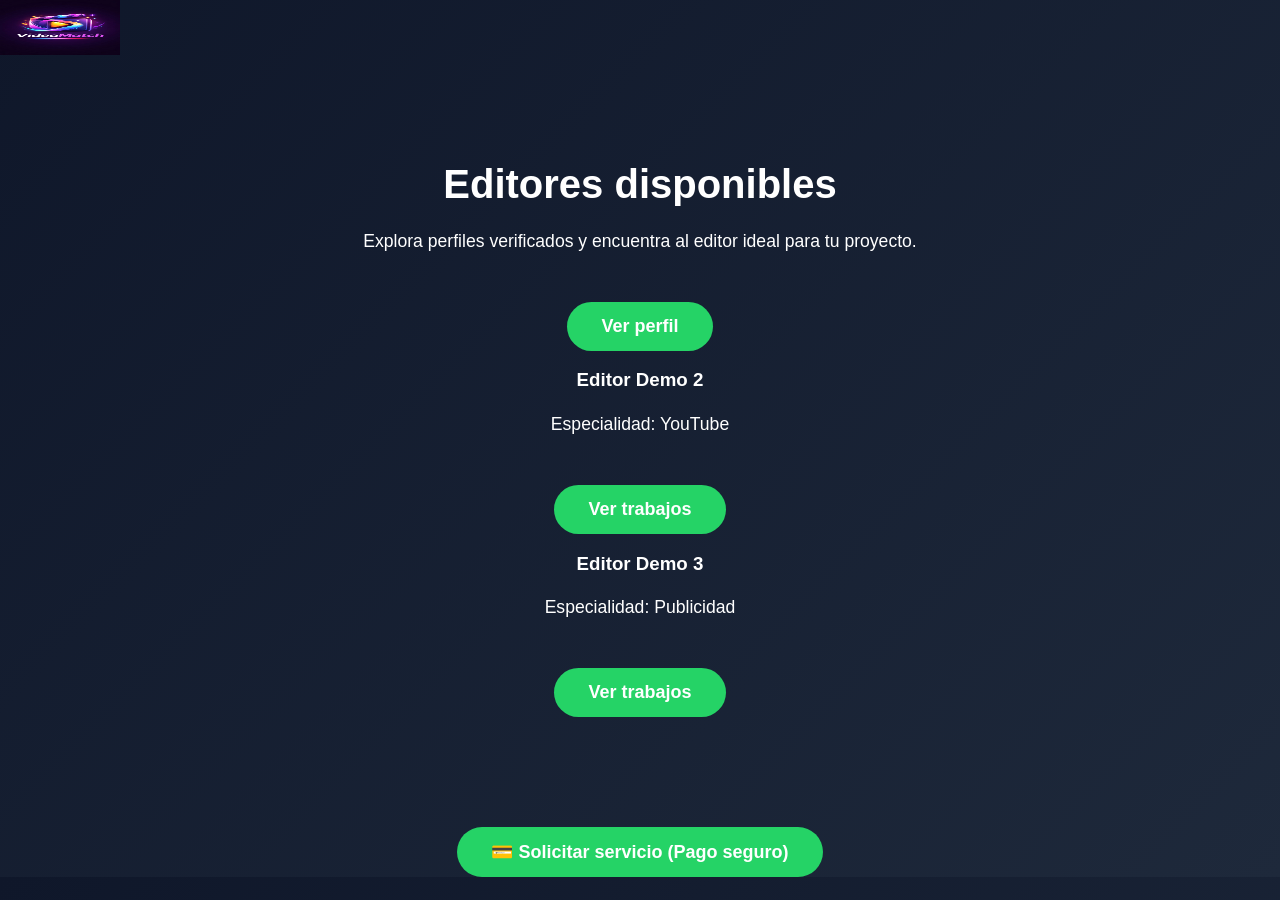
<file: portafolio/index.html>
<!DOCTYPE html>
<html lang="es">
<head>
  <meta charset="UTF-8" />
  <meta name="viewport" content="width=device-width, initial-scale=1.0"/>
  <title>Portafolio de Editores | Videomatch</title>
  <link rel="stylesheet" href="../style.css">
 
</head>
<body>
<header class="site-header">
  <img src="../logo.jpg" alt="Videomatch logo" class="logo">
</header>
  <main class="portfolio-page">
     <div class="container">
    <h1>Editores disponibles</h1>
    <p class="subtitle">
      Explora perfiles verificados y encuentra al editor ideal para tu proyecto.
    </p>

    <div class="portfolio-grid">
      <div class="editor-card">
        <a href="../editores/editor1/"
   class="btn btn-editor">
   Ver perfil
</a>
      <div class="editor-card">
        <h3>Editor Demo 2</h3>
        <p>Especialidad: YouTube</p>
        <a href="#" class="btn btn-cliente">Ver trabajos</a>
      </div>

      <div class="editor-card">
        <h3>Editor Demo 3</h3>
        <p>Especialidad: Publicidad</p>
        <a href="#" class="btn btn-cliente">Ver trabajos</a>
    </div>
  </main>

</body>
</html>
<a href="https://forms.gle/TU_FORMULARIO_CLIENTES"
   class="btn btn-cliente"
   target="_blank">
   💳 Solicitar servicio (Pago seguro)
</a>
</file>
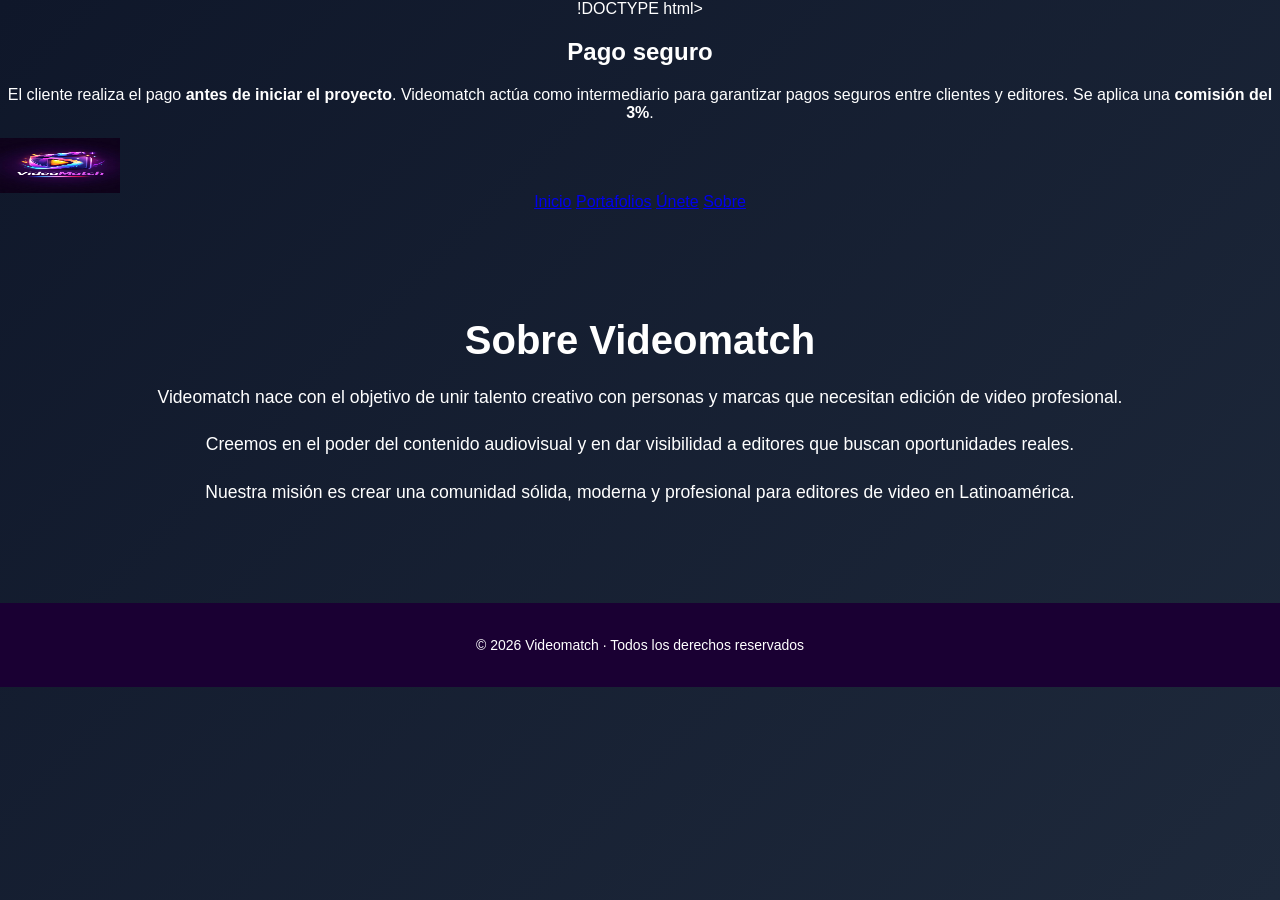
<file: sobre/index.html>
!DOCTYPE html>
<html lang="es">
<head>
  <meta charset="UTF-8">
  <title>Sobre Videomatch</title>
  <link rel="stylesheet" href="../style.css">
</head>
<body>
<section class="info-pago">
  <h2>Pago seguro</h2>
  <p>
    El cliente realiza el pago <strong>antes de iniciar el proyecto</strong>.
    Videomatch actúa como intermediario para garantizar pagos seguros entre
    clientes y editores. Se aplica una <strong>comisión del 3%</strong>.
  </p>
</section>
  <header class="site-header">
  <img src="../logo.jpg" alt="Videomatch logo" class="logo">
</header>
    <a href="../index.html">Inicio</a>
    <a href="../portafolios/index.html">Portafolios</a>
    <a href="../unete/index.html">Únete</a>
    <a href="../sobre/index.html">Sobre</a>
  </nav>
</header>

<main class="container">
  <h1>Sobre Videomatch</h1>

  <p>
    Videomatch nace con el objetivo de unir talento creativo
    con personas y marcas que necesitan edición de video profesional.
  </p>

  <p>
    Creemos en el poder del contenido audiovisual y en dar visibilidad
    a editores que buscan oportunidades reales.
  </p>

  <p>
    Nuestra misión es crear una comunidad sólida, moderna y profesional
    para editores de video en Latinoamérica.
  </p>
</main>

<footer class="footer">
  <p>© 2026 Videomatch · Todos los derechos reservados</p>
</footer>

</body>
</html>
</file>
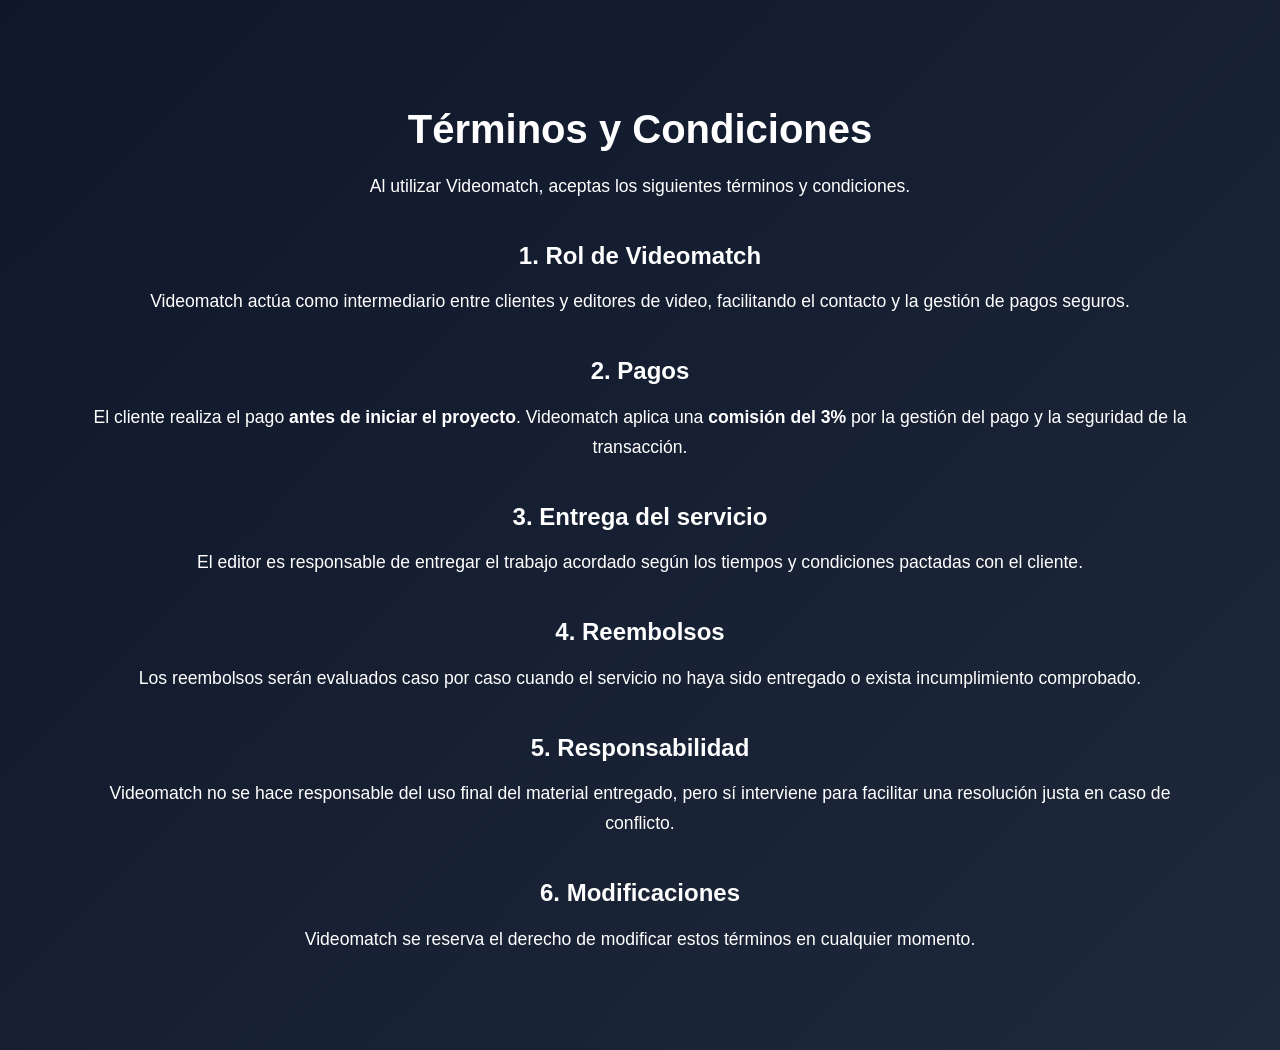
<file: terminos/index.html>
<!DOCTYPE html>
<html lang="es">
<head>
  <meta charset="UTF-8">
  <title>Términos y Condiciones | Videomatch</title>
  <link rel="stylesheet" href="../style.css">
</head>
<body>

<main class="legal-page">
  <div class="container">
    <h1>Términos y Condiciones</h1>

    <p>
      Al utilizar Videomatch, aceptas los siguientes términos y condiciones.
    </p>

    <h2>1. Rol de Videomatch</h2>
    <p>
      Videomatch actúa como intermediario entre clientes y editores de video,
      facilitando el contacto y la gestión de pagos seguros.
    </p>

    <h2>2. Pagos</h2>
    <p>
      El cliente realiza el pago <strong>antes de iniciar el proyecto</strong>.
      Videomatch aplica una <strong>comisión del 3%</strong> por la gestión del
      pago y la seguridad de la transacción.
    </p>

    <h2>3. Entrega del servicio</h2>
    <p>
      El editor es responsable de entregar el trabajo acordado según los tiempos
      y condiciones pactadas con el cliente.
    </p>

    <h2>4. Reembolsos</h2>
    <p>
      Los reembolsos serán evaluados caso por caso cuando el servicio no haya sido
      entregado o exista incumplimiento comprobado.
    </p>

    <h2>5. Responsabilidad</h2>
    <p>
      Videomatch no se hace responsable del uso final del material entregado,
      pero sí interviene para facilitar una resolución justa en caso de conflicto.
    </p>

    <h2>6. Modificaciones</h2>
    <p>
      Videomatch se reserva el derecho de modificar estos términos en cualquier
      momento.
    </p>

  </div>
</main>

</body>
</html>
</file>
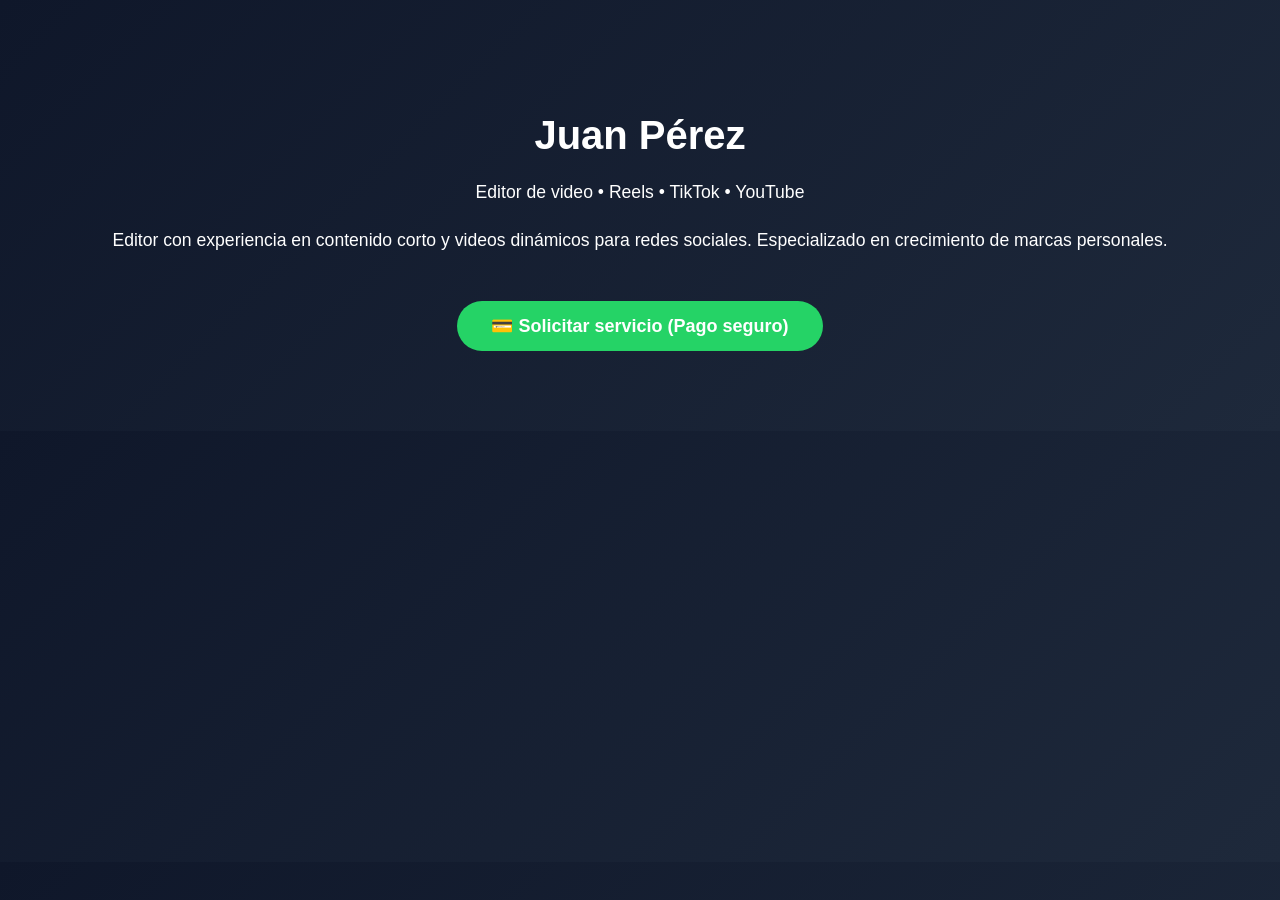
<file: editores/editor1/index.html>
<!DOCTYPE html>
<html lang="es">
<head>
  <meta charset="UTF-8">
  <title>Editor | Videomatch</title>
  <link rel="stylesheet" href="../../style.css">
</head>
<body>

<section class="editor-profile">
  <div class="container">

    <h1>Juan Pérez</h1>
    <p class="editor-role">Editor de video • Reels • TikTok • YouTube</p>

    <p class="editor-desc">
      Editor con experiencia en contenido corto y videos dinámicos para redes
      sociales. Especializado en crecimiento de marcas personales.
    </p>

    <a href="https://forms.gle/TU_FORMULARIO_CLIENTES"
       class="btn btn-cliente"
       target="_blank">
       💳 Solicitar servicio (Pago seguro)
    </a>

  </div>
</section>

</body>
</html>
</file>
<file: style.css>
/* General */
body {
  margin: 0;
  font-family: Arial, sans-serif;
  background: linear-gradient(135deg, #0f172a, #1e293b);
  color: white;
  text-align: center;
}

/* HEADER */
.header {
  padding: 20px;
}

.logo {
  width: 120px;
  animation: flotar 3s ease-in-out infinite;
}

/* ANIMACIÓN */
@keyframes flotar {
  0% { transform: translateY(0px); }
  50% { transform: translateY(-10px); }
  100% { transform: translateY(0px); }
}

/* HERO */
.hero {
  margin-top: 50px;
}

.hero h2 {
  font-size: 32px;
  margin-bottom: 10px;
}

.hero p {
  color: #cbd5f5;
  margin-bottom: 30px;
}

/* BOTONES */
.buttons {
  display: flex;
  justify-content: center;
  gap: 20px;
}

.btn {
  background: #3b82f6;
  border: none;
  padding: 12px 25px;
  color: white;
  border-radius: 10px;
  cursor: pointer;
  transition: 0.3s;
}

.btn:hover {
  background: #2563eb;
}

.btn-secundario {
  background: #22c55e;
}

.btn-secundario:hover {
  background: #16a34a;
}
.navbar ul {
    list-style: none;
    display: flex;
    gap: 20px;
}

.navbar a {
    color: #d9c2ff;
    text-decoration: none;
    font-weight: bold;
    transition: 0.3s;
}

.navbar a:hover {
    color: #9d4dff;
}

/* LOGO */
.logo {
    display: flex;
    align-items: center;
    gap: 10px;
}

.logo img {
    width: 50px;
    animation: logoJump 4s infinite ease-in-out;
}

/* Animación del logo */
@keyframes logoJump {
    0% { transform: rotate(0deg) translateY(0); }
    25% { transform: rotate(20deg) translateY(-10px); }
    50% { transform: rotate(-20deg) translateY(0); }
    75% { transform: rotate(10deg) translateY(-5px); }
    100% { transform: rotate(0deg) translateY(0); }
}

/* HERO */
.hero {
    text-align: center;
    padding: 120px 20px;
    background: linear-gradient(#1a0033, #0e001a);
}

.hero h1 {
    font-size: 45px;
    color: #d9a6ff;
}

.hero p {
    color: #c6a4ff;
    font-size: 20px;
}

.btn {
    background: #9d4dff;
    padding: 12px 25px;
    border-radius: 8px;
    color: white;
    text-decoration: none;
    font-size: 18px;
    transition: 0.3s;
}

.btn:hover {
    background: #b97aff;
}

/* SERVICES */
.services {
    padding: 80px 20px;
    text-align: center;
}

.cards {
    display: flex;
    justify-content: center;
    gap: 20px;
    flex-wrap: wrap;
}

.card {
    background: #1a0033;
    padding: 20px;
    border-radius: 12px;
    width: 280px;
    box-shadow: 0 0 15px #350080;
    transition: 0.3s;
}

.card:hover {
    transform: translateY(-10px);
    box-shadow: 0 0 20px #6e00ff;
}

/* FOOTER */
footer {
    text-align: center;
    padding: 20px;
    background: #1a0033;
    font-size: 14px;
}:root {
  --morado: #6D28D9;
  --morado-oscuro: #4C1D95;
  --gris-oscuro: #111827;
  --gris-claro: #E5E7EB;
  --blanco: #FFFFFF;
  --verde-wsp: #25D366;
}

.header {
  display: flex;
  justify-content: space-between;
  align-items: center;
  padding: 20px 40px;
  background: linear-gradient(90deg, var(--morado), var(--morado-oscuro));
}

.header nav a {
  color: white;
  margin-left: 20px;
  text-decoration: none;
  font-weight: 500;
}

.header nav a:hover {
  text-decoration: underline;
}

.logo {
  height: 55px;
}

.hero {
  padding: 110px 20px;
  text-align: center;
  background: radial-gradient(circle, #7C3AED, #1F2933);
  color: white;
}

.hero h1 {
  font-size: 3rem;
  margin-bottom: 15px;
}

.hero p {
  font-size: 1.2rem;
  opacity: 0.9;
}

.btn {
  display: inline-block;
  margin-top: 30px;
  padding: 14px 34px;
  background: var(--verde-wsp);
  color: white;
  border-radius: 30px;
  text-decoration: none;
  font-weight: bold;
}
.container {
  max-width: 1100px;
  margin: 0 auto;
  padding: 80px 20px;
}

.container h1 {
  font-size: 2.5rem;
  margin-bottom: 20px;
}

.container h2 {
  margin-top: 40px;
  margin-bottom: 15px;
}

.container p {
  font-size: 1.1rem;
  line-height: 1.7;
  margin-bottom: 15px;
}

.container ul {
  margin-top: 20px;
  margin-bottom: 40px;
}

.container ul li {
  margin-bottom: 10px;
  font-size: 1.05rem;
}
.hero {
  min-height: 90vh;
  display: flex;
  flex-direction: column;
  justify-content: center;
  align-items: center;
  text-align: center;
  background: linear-gradient(135deg, #6D28D9, #1F2937);
  color: white;
}

.hero h1 {
  font-size: 3.2rem;
  max-width: 900px;
}

.hero p {
  font-size: 1.3rem;
  max-width: 700px;
}
.btn {
  transition: all 0.3s ease;
}

.btn:hover {
  transform: translateY(-4px);
  box-shadow: 0 15px 40px rgba(0,0,0,0.3);
}
.features h2 {
  text-align: center;
  margin-bottom: 50px;
}

.grid {
  display: grid;
  grid-template-columns: repeat(auto-fit, minmax(220px, 1fr));
  gap: 25px;
}

card {
  background: #ffffff;
  padding: 30px;
  border-radius: 18px;
  text-align: center;
  font-size: 1.1rem;
  color: #2b2b2b; 
  box-shadow: 0 20px 40px rgba(0,0,0,0.12);
  transition: transform 0.3s ease;
}

.card h3 {
  color: #5b2cff; /* morado elegante */
  margin-bottom: 12px;
}

.card p {
  color: #444;
  line-height: 1.6;
}

.card:hover {
  transform: translateY(-6px);

/* =======================
   HERO (INDEX)
======================= */
.hero {
  min-height: 90vh;
  display: flex;
  flex-direction: column;
  justify-content: center;
  align-items: center;
  text-align: center;
  background: linear-gradient(135deg, #6D28D9, #1F2937);
  color: white;
  padding: 40px 20px;
}

.hero h1 {
  font-size: 3rem;
  max-width: 900px;
  margin-bottom: 20px;
}

.hero p {
  font-size: 1.3rem;
  max-width: 700px;
  margin-bottom: 30px;
}

/* =======================
   BOTÓN
======================= */
.btn {
  background: #7C3AED;
  color: white;
  padding: 15px 35px;
  border-radius: 40px;
  text-decoration: none;
  font-weight: bold;
  transition: all 0.3s ease;
}

.btn:hover {
  transform: translateY(-4px);
  box-shadow: 0 15px 40px rgba(0,0,0,0.35);
}

/* =======================
   FEATURES
======================= */
.features h2 {
  text-align: center;
  margin-bottom: 50px;
}

.grid {
  display: grid;
  grid-template-columns: repeat(auto-fit, minmax(220px, 1fr));
  gap: 25px;
}

.card {
  background: white;
  padding: 30px;
  border-radius: 18px;
  text-align: center;
  font-size: 1.1rem;
  box-shadow: 0 20px 40px rgba(0,0,0,0.08);
  transition: transform 0.3s ease;
}

.card:hover {
  transform: translateY(-6px);
}
/* =======================
   PORTAFOLIOS
======================= */
.portfolio {
  padding: 80px 20px;
  text-align: center;
}

.portfolio h1 {
  font-size: 2.8rem;
  margin-bottom: 10px;
}

.portfolio p {
  font-size: 1.2rem;
  margin-bottom: 50px;
  color: #6b7280;
}

.portfolio-grid {
  display: grid;
  grid-template-columns: repeat(auto-fit, minmax(250px, 1fr));
  gap: 30px;
  max-width: 1100px;
  margin: auto;
}

.portfolio-card {
  background: white;
  padding: 35px;
  border-radius: 20px;
  box-shadow: 0 20px 45px rgba(0,0,0,0.1);
  transition: transform 0.3s ease;
}

.portfolio-card:hover {
  transform: translateY(-8px);
}

.portfolio-card h3 {
  font-size: 1.4rem;
  margin-bottom: 10px;
  color: #1f2937;
}

.portfolio-card p {
  margin-bottom: 25px;
  color: #4b5563;
}
.page-header {
  padding: 60px 20px;
  text-align: center;
}

.page-header h1 {
  font-size: 2.8rem;
  margin-bottom: 10px;
}

.page-header p {
  font-size: 1.2rem;
  opacity: 0.85;
}

.portfolio-grid {
  display: grid;
  grid-template-columns: repeat(auto-fit, minmax(260px, 1fr));
  gap: 30px;
  padding: 40px;
  max-width: 1100px;
  margin: auto;
}
/* ===== PORTAFOLIO ANIMADO ===== */

.card {
  cursor: pointer;
}

.card:hover {
  transform: translateY(-12px) scale(1.02);
  box-shadow: 0 30px 60px rgba(0,0,0,0.15);
}

/* animación de entrada */
@keyframes fadeUp {
  from {
    opacity: 0;
    transform: translateY(40px);
  }
  to {
    opacity: 1;
    transform: translateY(0);
  }
}

.portfolio-grid .card {
  animation: fadeUp 0.8s ease forwards;
}

.portfolio-grid .card:nth-child(1) { animation-delay: 0.1s; }
.portfolio-grid .card:nth-child(2) { animation-delay: 0.3s; }
.portfolio-grid .card:nth-child(3) { animation-delay: 0.5s; }
body {
  background: radial-gradient(circle at top, #120018, #050008);
}

h1, h2, h3 {
  letter-spacing: 0.5px;
}

.portfolio-grid {
  padding-bottom: 80px;
}

/* ===== FIX DEFINITIVO DE CENTRADO ===== */

section,
.section,
.page-header,
.card {
  max-width: 1100px !important;
  margin-left: auto !important;
  margin-right: auto !important;
  padding-left: 30px !important;
  padding-right: 30px !important;
  text-align: center !important;
}
/* ===== CONTENEDOR CENTRAL ===== */
.container {
  max-width: 1100px;
  margin: 0 auto;
  padding: 60px 25px;
}

/* asegurar centrado del grid */
.portfolio-grid {
  display: grid;
  grid-template-columns: repeat(auto-fit, minmax(260px, 1fr));
  gap: 30px;
  margin-top: 40px;
}
* ===== BOTONES HERO ===== */

.hero-actions {
  display: flex;
  justify-content: center;
  gap: 25px;
  margin-top: 40px;
  flex-wrap: wrap;
}

.btn {
  padding: 16px 32px;
  border-radius: 30px;
  font-size: 1.1rem;
  font-weight: 600;
  text-decoration: none;
  transition: all 0.3s ease;
}

.btn-editor {
  background: linear-gradient(135deg, #7b2cff, #4b00b5);
  color: white;
}

.btn-cliente {
  background: white;
  color: #4b00b5;
  border: 2px solid #4b00b5;
}

.btn:hover {
  transform: translateY(-4px);
  box-shadow: 0 15px 30px rgba(0,0,0,0.2);
}
/* ====== LAYOUT GENERAL ====== */
.container {
  max-width: 1100px;
  margin: 0 auto;
  padding: 0 20px;
}

/* ====== HERO ====== */
.hero {
  text-align: center;
  padding: 80px 20px;
}

.hero h1 {
  font-size: 2.5rem;
  margin-bottom: 15px;
}

.hero p {
  font-size: 1.1rem;
  max-width: 700px;
  margin: 0 auto 30px;
}

/* ====== BOTONES HERO ====== */
.hero-actions {
  display: flex;
  justify-content: center;
  gap: 20px;
  margin-top: 25px;
  flex-wrap: wrap;
}

.btn {
  padding: 14px 28px;
  border-radius: 30px;
  text-decoration: none;
  font-weight: 600;
}

.btn-editor {
  background: #111;
  color: #fff;
}

.btn-cliente {
  background: #f5f5f5;
  color: #111;
  border: 2px solid #111;
}

/* ====== SECCIÓN FEATURES ====== */
.features {
  padding: 80px 20px;
}

.features h2 {
  text-align: center;
  margin-bottom: 40px;
}

.grid {
  display: grid;
  grid-template-columns: repeat(auto-fit, minmax(220px, 1fr));
  gap: 25px;
}

/* ====== TARJETAS ====== */
.card {
  background: #ffffff;
  color: #111111;
  padding: 30px;
  border-radius: 18px;
  text-align: center;
  font-size: 1.05rem;
  box-shadow: 0 20px 40px rgba(0,0,0,0.08);
  transition: transform 0.3s ease;
}

.card:hover {
  transform: translateY(-6px);
}
/* ===== PORTAFOLIO ===== */

.portfolio-page {
  max-width: 1100px;
  margin: 0 auto;
  padding: 80px 20px;
  text-align: center;
}

.portfolio-page h1 {
  font-size: 2.5rem;
  margin-bottom: 10px;
}

.subtitle {
  color: #666;
  margin-bottom: 50px;
}

.portfolio-grid {
  display: grid;
  grid-template-columns: repeat(auto-fit, minmax(260px, 1fr));
  gap: 30px;
}

.editor-card {
  background: #ffffff;
  padding: 30px;
  border-radius: 20px;
  box-shadow: 0 20px 40px rgba(0,0,0,0.08);
  transition: transform 0.3s ease;
}

.editor-card:hover {
  transform: translateY(-8px);
}
.info-pago {
  max-width: 900px;
  margin: 60px auto;
  padding: 30px;
  background: #f8f9fb;
  border-radius: 18px;
  text-align: center;
}

.info-pago h2 {
  margin-bottom: 15px;
}

.info-pago p {
  color: #444;
  line-height: 1.6;
}
.legal-page {
  padding: 60px 20px;
}

.legal-page h1 {
  margin-bottom: 20px;
}

.legal-page h2 {
  margin-top: 30px;
  margin-bottom: 10px;
}

.legal-page p {
  color: #444;
  line-height: 1.7;
}
editor-profile {
  padding: 80px 20px;
  text-align: center;
}

.editor-profile h1 {
  font-size: 2.2rem;
  margin-bottom: 10px;
}

.editor-role {
  color: #777;
  margin-bottom: 25px;
}

.editor-desc {
  max-width: 700px;
  margin: 0 auto 40px;
  line-height: 1.6;
}
.site-header {
  padding: 30px 20px;
  text-align: center;
}

.logo-container {
  display: inline-block;
  animation: logoFade 1.2s ease-out forwards;
}

/* LOGO VIDEOMATCH */
.logo {
  height: 120px;
  width: auto;
  opacity: 0;
  transform: translateY(-30px) scale(0.8);
  animation: logoIntro 1.2s ease-out forwards;
}

/* Animación de entrada */
@keyframes logoIntro {
  0% {
    opacity: 0;
    transform: translateY(-30px) scale(0.8);
  }
  100% {
    opacity: 1;
    transform: translateY(0) scale(1);
  }
}

/* Efecto elegante al pasar el mouse */
.logo:hover {
  transform: scale(1.08);
  transition: transform 0.3s ease;
}
</file>
